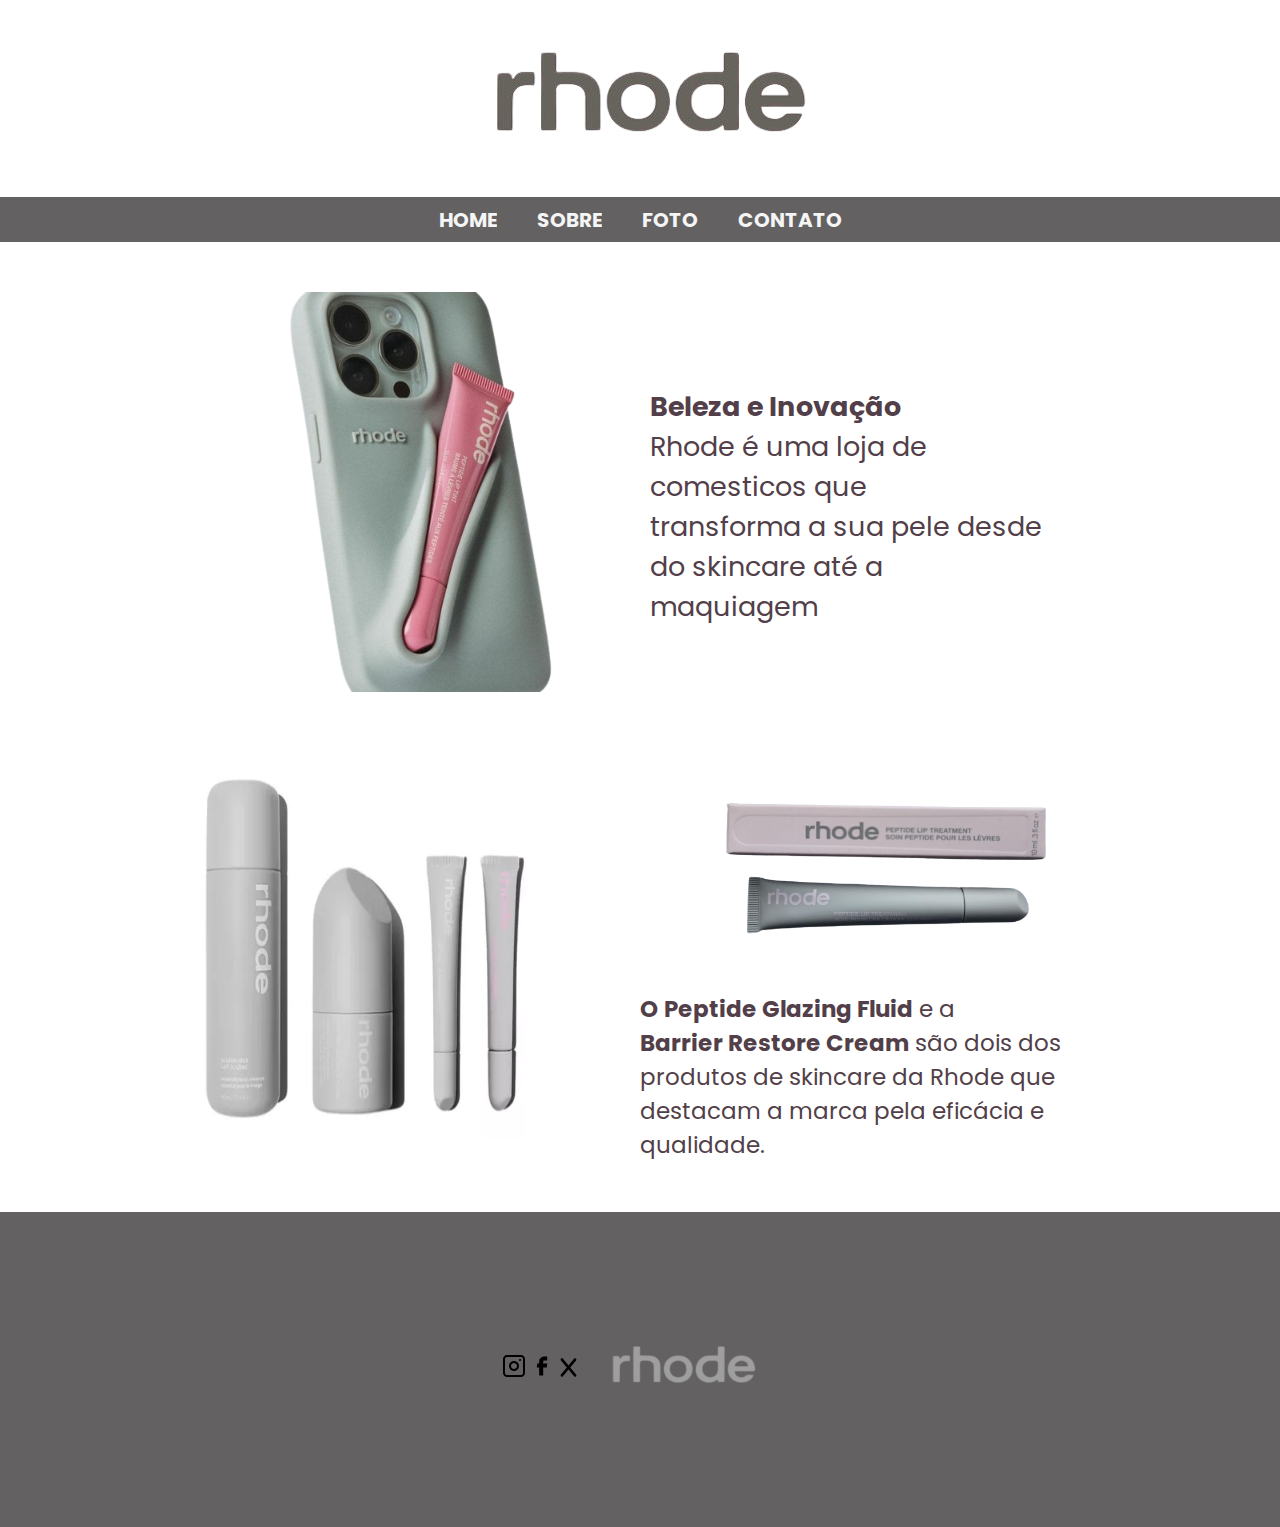
<file: index.html>
<!DOCTYPE html>
<html lang="pt-br">
<head>
    <meta charset="UTF-8">
    <meta http-equiv="X-UA-Compatible" content="IE=edge">
    <meta name="viewport" content="width=device-width, initial-scale=1.0">
    <link rel="stylesheet" href="css/style.css">
    <style>
        @import url('https://fonts.googleapis.com/css2?family=Poppins:ital,wght@0,100;0,200;0,300;0,400;0,500;0,600;0,700;0,800;0,900;1,100;1,200;1,300;1,400;1,500;1,600;1,700;1,800;1,900&display=swap');
        </style>

    <title>Rhode</title>
</head>
<body>
    <header><img src="img/logo-rhode.png" alt=""></header>
    <div class="menu">
        <a href="index.html">HOME</a>
        <a href="sobre.html">SOBRE</a>
        <a href="foto.html">FOTO</a>
        <a href="contato.html">CONTATO</a>
    </div>
    <section>
        <img src="img/capinha-iphone.png" alt="capinha de celular" width="400px">
        <p><strong>Beleza e Inovação</strong>
        <br> Rhode é uma loja de comesticos que <br>transforma a sua pele desde do skincare até a maquiagem</p>
    </section>

    <div class="ftos">
        <div class="img2">
                <img src="img/home2.webp" alt="" width="350px" height="380px">
        </div>
        <div class="img3">
                <img src="img/home3.png" alt="" height="250px" width="400px">
                <p class="te"> <strong>O Peptide Glazing Fluid</strong> e a<br> <strong>Barrier Restore Cream</strong> são dois dos produtos de skincare da Rhode que destacam a marca pela eficácia e qualidade.</p>
               
        </div>
    </div>
    
    <div class="rodape">
        <div class="logos-footer">
            <img src="img/instagram-logo.svg" alt="">
            <img src="img/logo-facebook.svg" alt="">
            <img src="img/x-logo.svg" alt="" width="21px" height="21px">
        </div>
        
        <div class="footer-logo-rhode">
            <img src="img/footer-logo-rhode.png" alt="" width="200">
        </div>
    </div>
  
       
  
</body>
</html>
</file>
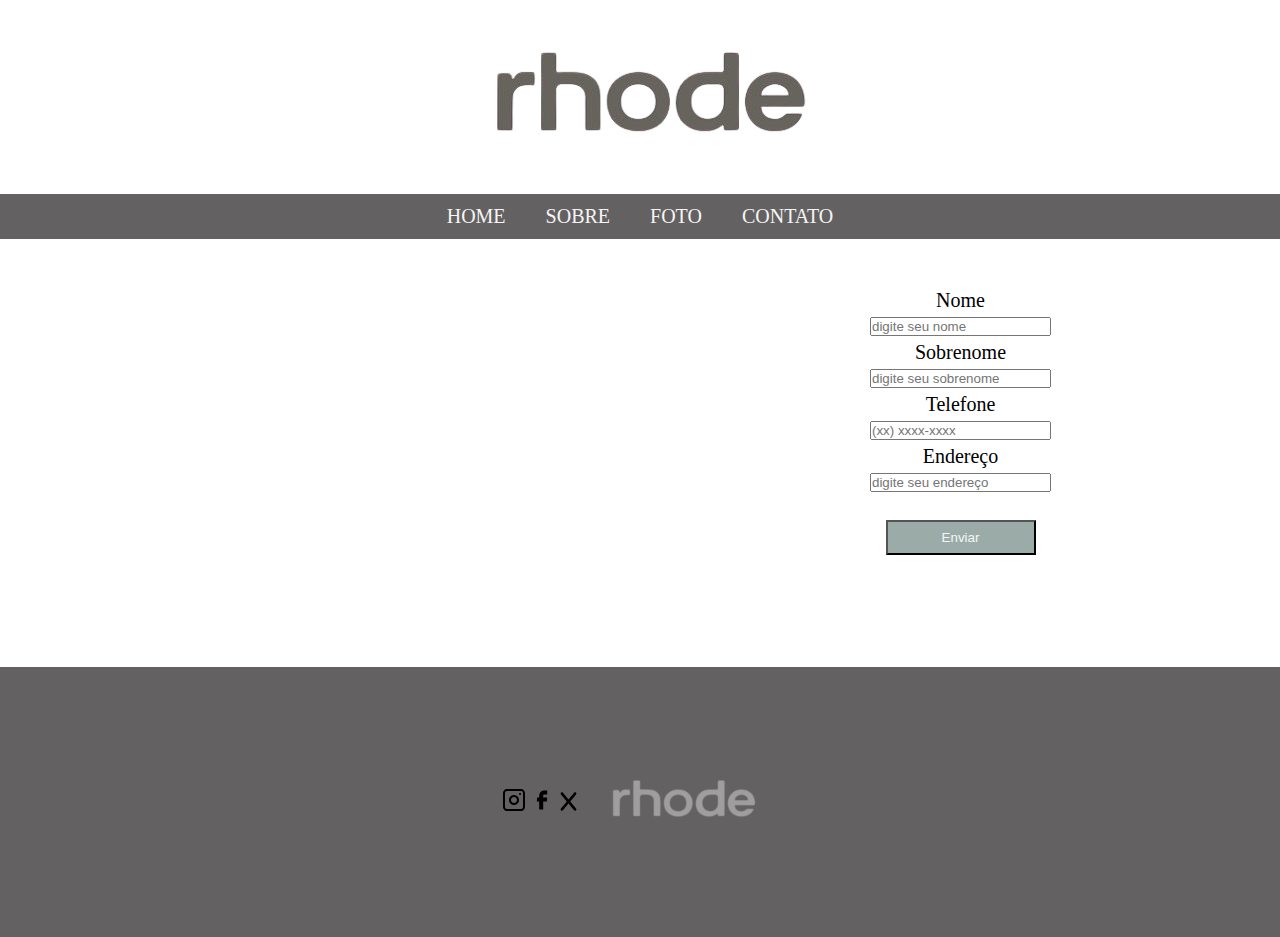
<file: contato.html>
<!DOCTYPE html>
<html lang="pt-br">
<head>
    <meta charset="UTF-8">
    <meta name="viewport" content="width=device-width, initial-scale=1.0">
    <link rel="stylesheet" href="css/contato.css">
    <style>
        @import url('https://fonts.googleapis.com/css2?family=Poppins:ital,wght@0,100;0,200;0,300;0,400;0,500;0,600;0,700;0,800;0,900;1,100;1,200;1,300;1,400;1,500;1,600;1,700;1,800;1,900&display=swap');
        </style>
    <title>rhode</title>
</head>
<body>
    <header><img src="img/logo-rhode.png" alt=""></header>
    <div class="menu">
     <a href="index.html">HOME</a>
        <a href="sobre.html">SOBRE</a>
        <a href="foto.html">FOTO</a>
        <a href="contato.html">CONTATO</a>
    </div>
    <div class="form">
        <form action="#">
            <div class="input-grupo"> 

            <label for="name">Nome</label> 
            <input id ="name" type="text" name="name" placeholder="digite seu nome" required> 

            <label for="sobrenome">Sobrenome</label>
            <input id ="sobrenome" type="text" name="sobrenome" placeholder="digite seu sobrenome" required> 
    
            <label for="telefone">Telefone</label>
            <input id ="telefone" type="text" name="telefone" placeholder="(xx) xxxx-xxxx"  required> 

            <label for="Endereço">Endereço</label>
             <input id ="Endereço" type="text" name="Endereço" placeholder="digite seu endereço" required>

            <div class="button">
              <br><button><a href="Enviar">Enviar</a> </button> 
            </div> 
            </div>
    </div>       
        </form>

        <div class="rodape">
            <div class="logos-footer">
                <img src="img/instagram-logo.svg" alt="">
                <img src="img/logo-facebook.svg" alt="">
                <img src="img/x-logo.svg" alt="" width="21px" height="21px">
            </div>
            
            <div class="footer-logo-rhode">
                <img src="img/footer-logo-rhode.png" alt="" width="200">
            </div>
        </div>
</body>
</html>
</file>
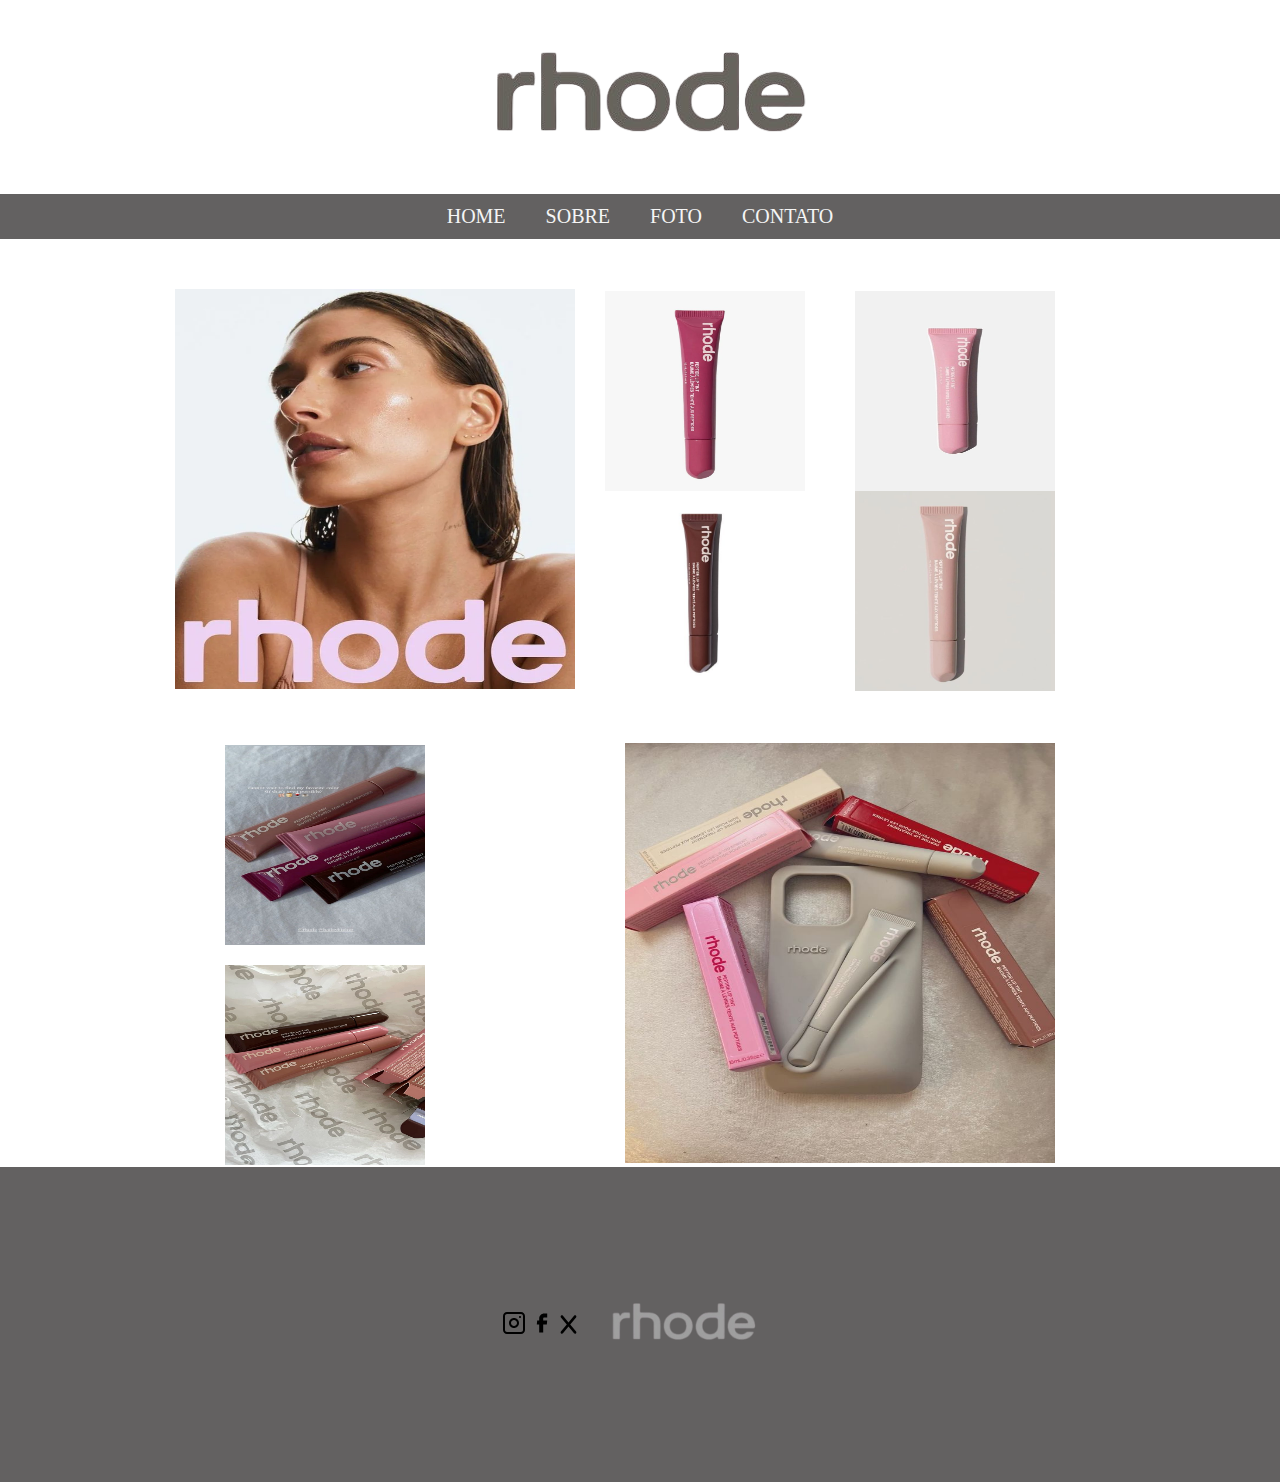
<file: foto.html>
<!DOCTYPE html>
<html lang="pt-br">
<head>
    <meta charset="UTF-8">
    <meta http-equiv="X-UA-Compatible" content="IE=edge">
    <meta name="viewport" content="width=device-width, initial-scale=1.0">
    <link rel="stylesheet" href="css/foto.css">
    <style>
        @import url('https://fonts.googleapis.com/css2?family=Poppins:ital,wght@0,100;0,200;0,300;0,400;0,500;0,600;0,700;0,800;0,900;1,100;1,200;1,300;1,400;1,500;1,600;1,700;1,800;1,900&display=swap');
        </style>
    <title>Rhode</title>
</head>
<body>
    <header><img src="img/logo-rhode.png" alt=""></header>
    <div class="menu">
        <a href="index.html">HOME</a>
        <a href="sobre.html">SOBRE</a>
        <a href="foto.html">FOTO</a>
        <a href="contato.html">CONTATO</a>
    </div>
   <div class="pai">
    <div class="filha">
        <img src="img/foto1.webp" alt="" width="400px" height="400px">
    </div>
    <div class="filhadois">
        <img src="img/foto2.jfif" alt="" height="200px" width="200px">
        <img src="img/foto3.jfif" alt="" height="200px" width="200px" >
        <img src="img/foto4.jfif" alt="" height="200px" width="200px">
        <img src="img/foto5.jfif" alt="" height="200px" width="200px">
    </div>
   </div>
   <div class="mae">
    <div class="filho">
    <img src="img/foto6.jfif" alt="" height="200px" width="200px" >
    <img src="img/foto7.jfif" alt="" height="200px" width="200px">
    </div>
    <div class="filhodois">
        <img src="img/foto8.jfif" alt=""width="430px" height="420px" >
    </div>
   </div>
   
    <div class="rodape">
        <div class="logos-footer">
            <img src="img/instagram-logo.svg" alt="">
            <img src="img/logo-facebook.svg" alt="">
            <img src="img/x-logo.svg" alt="" width="21px" height="21px">
        </div>
        
        <div class="footer-logo-rhode">
            <img src="img/footer-logo-rhode.png" alt="" width="200">
        </div>
    </div>

  
 </body>
 </html>
</file>
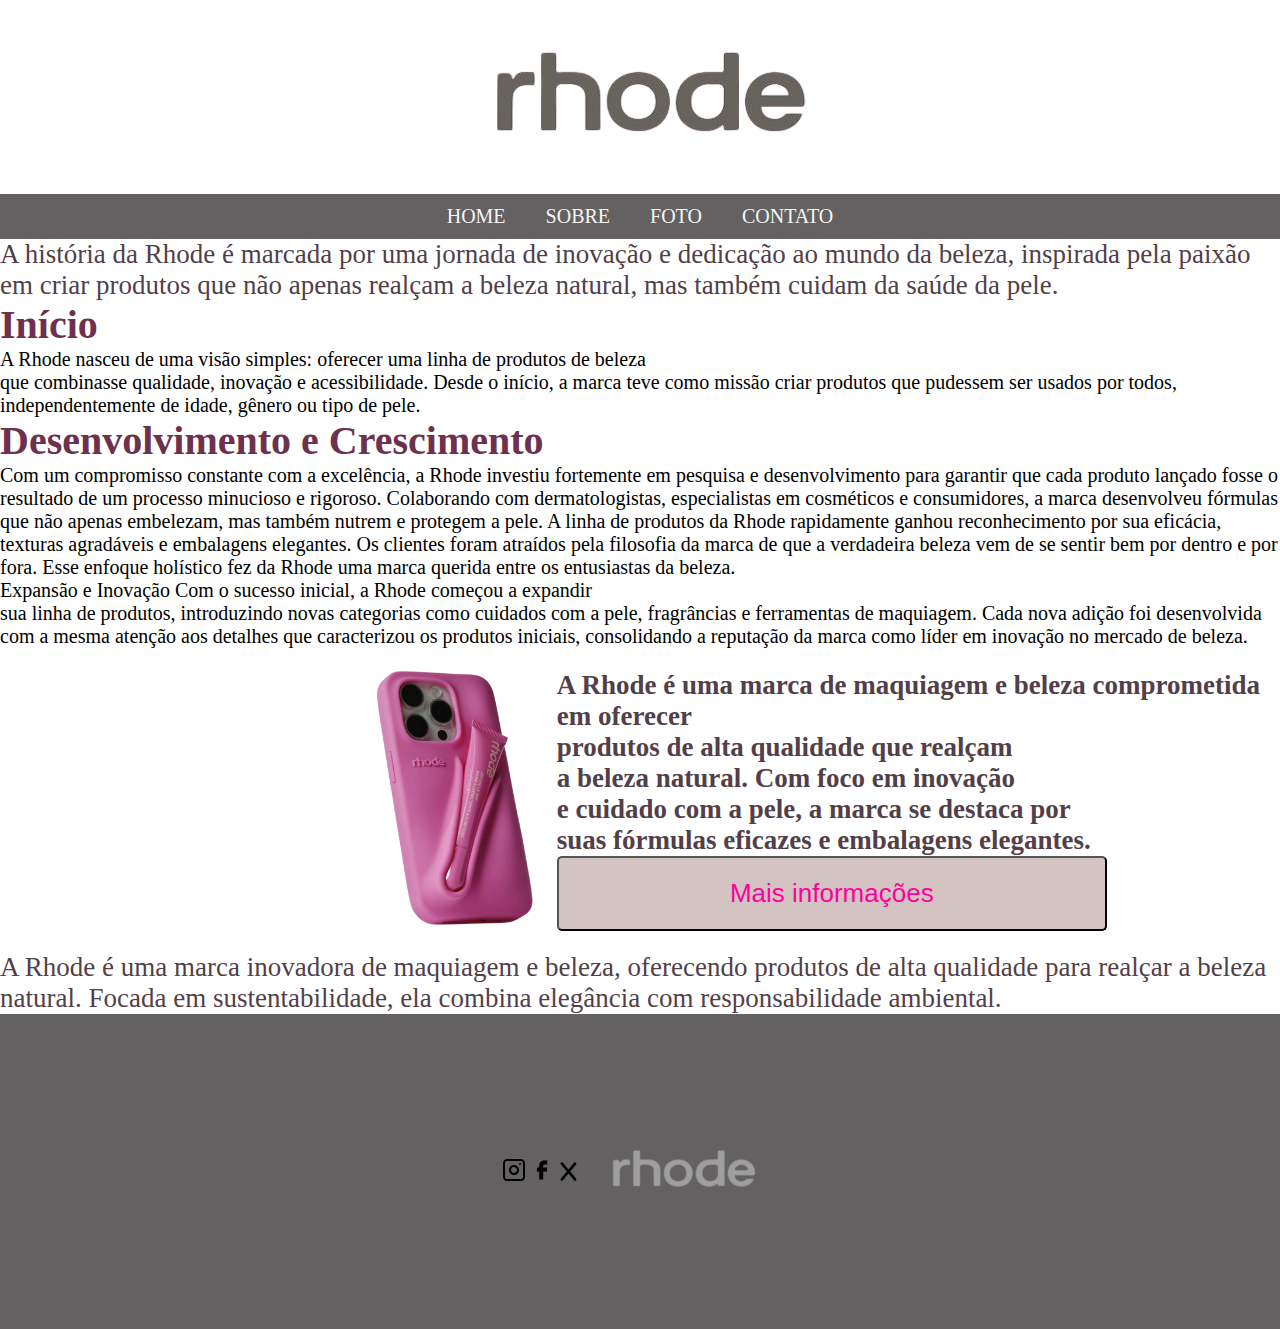
<file: sobre.html>
<!DOCTYPE html>
<html lang="pt-br">
<head>
    <meta charset="UTF-8">
    <meta name="viewport" content="width=device-width, initial-scale=1.0">
    <link rel="stylesheet" href="css/sobre.css">
    <style>
        @import url('https://fonts.googleapis.com/css2?family=Poppins:ital,wght@0,100;0,200;0,300;0,400;0,500;0,600;0,700;0,800;0,900;1,100;1,200;1,300;1,400;1,500;1,600;1,700;1,800;1,900&display=swap');
        </style>
    <title>rhode</title>
</head>
<body>
    <header><img src="img/logo-rhode.png" alt=""></header>
    <div class="menu">
     <a href="index.html">HOME</a>
        <a href="sobre.html">SOBRE</a>
        <a href="foto.html">FOTO</a>
        <a href="contato.html">CONTATO</a>
    </div>
    <div class="texto">
        <p>A história da Rhode é marcada por uma jornada de inovação e dedicação ao mundo da beleza, inspirada pela paixão em criar produtos que não apenas realçam a beleza natural, mas também cuidam da saúde da pele.

            <h1>Início</h1>
            A Rhode nasceu de uma visão simples: oferecer uma linha de produtos de beleza<br> que combinasse qualidade, inovação e acessibilidade. Desde o início, a marca teve como missão criar produtos que pudessem ser usados por todos, independentemente de idade, gênero ou tipo de pele.
            
            <h1>Desenvolvimento e Crescimento</h1>
            <p></p>
            Com um compromisso constante com a excelência, a Rhode investiu fortemente em pesquisa e desenvolvimento para garantir que cada produto lançado fosse o resultado de um processo minucioso e rigoroso. Colaborando com dermatologistas, especialistas em cosméticos e consumidores, a marca desenvolveu fórmulas que não apenas embelezam, mas também nutrem e protegem a pele.
            
            A linha de produtos da Rhode rapidamente ganhou reconhecimento por sua eficácia, texturas agradáveis e embalagens elegantes. Os clientes foram atraídos pela filosofia da marca de que a verdadeira beleza vem de se sentir bem por dentro e por fora. Esse enfoque holístico fez da Rhode uma marca querida entre os entusiastas da beleza.
            <br>
            Expansão e Inovação
            Com o sucesso inicial, a Rhode começou a expandir <br>sua linha de produtos, introduzindo novas categorias como cuidados com a pele, fragrâncias e ferramentas de maquiagem. Cada nova adição foi desenvolvida com a mesma atenção aos detalhes que caracterizou os produtos iniciais, consolidando a reputação da marca como líder em inovação no mercado de beleza.</p>
        </p></div>
        <div class="botao">
                <div class="imgg">
                <img src="img/sobre-capinha.png" alt="" width="300px" height="300px">
                </div>
                <div class="text">
                  <strong> <p>A Rhode é uma marca de maquiagem e beleza comprometida em oferecer <br>
                    produtos de alta qualidade que realçam <br>a beleza natural. Com foco em inovação<br> e cuidado com a pele, a marca se destaca por<br> suas fórmulas eficazes e embalagens elegantes.</p></strong>
                    <button>Mais informações</button>
                </div>
        </div>
        <p>A Rhode é uma marca inovadora de maquiagem e beleza, oferecendo produtos de alta qualidade para realçar a beleza natural. Focada em sustentabilidade, ela combina elegância com responsabilidade ambiental.</p>
        
        <div class="rodape">
            <div class="logos-footer">
                <img src="img/instagram-logo.svg" alt="">
                <img src="img/logo-facebook.svg" alt="">
                <img src="img/x-logo.svg" alt="" width="21px" height="21px">
            </div>
            
            <div class="footer-logo-rhode">
                <img src="img/footer-logo-rhode.png" alt="" width="200">
            </div>
        </div>
</body>
    
</html>
</file>
<file: css/style.css>
*{
    margin: 0;
    padding: 0;
    overflow-x: hidden;
    font-family: "Poppins", sans-serif;
}

header{
    text-align: center;
    }

    .menu{
        display: flex;
        align-items: center;
        justify-content: center;
        text-align: center;
        gap: 40px;
        font-size: 20px;
        width: 100vw;
        height: 5vh;
        background-color: #636161;
    }
    a{
        text-decoration: none;
        color: whitesmoke;
        font-weight: 700;
        transition: 1s all;
    }

    a:hover{
        transform: scale(1.1);
        color: #c9c9c9;
    }
    section{
        display: flex;
        justify-content: center;
        align-items: center;
        gap: 20px;
        color: gray;
        font-size: 30px;
        margin-top: 50px;
    }

    section > img{
        border-radius: 20px;
    }
    section > p{
        margin-top: 30px;
        width: 400px;
    }
    .ftos{
        display: flex;
        justify-content: center;
        align-items: center;
        gap: 100px;
        margin-top: 50px; 
        margin-bottom: 50px;
    }
    
    .img2{
        margin-left: 50px;
    }
    .img3{
        display: flex;
        flex-direction: column;
        justify-content: center;
        align-items: center;
    }

    .img3 > p{
        width: 500px;
    }

    p{
        font-size: 27px;
        color: #523f49; 
    }
    
    .te{
        font-size: 23px;

    }
    .rodape{
        background-color: #636161;
        width: 100vw;
        height: 35vh;
        display: flex;
        justify-content: center;
        align-items: center;
        
    }
</file>
<file: css/contato.css>
*{
    margin: 0;
    padding: 0;
}

header{
    text-align: center;
    }

    .menu{
        display: flex;
        align-items: center;
        justify-content: center;
        text-align: center;
        gap: 40px;
        font-size: 20px;
        width: 100vw;
        height: 5vh;
        background-color: #636161;
    }
    a{
        text-decoration: none;
        color: whitesmoke;
    }

    
    .input-grupo{
        display: flex;
        flex-direction: column;
        justify-content: center;
        align-items: center;
        gap: 5px;
        margin-top: 50px;
        margin-left: 870px;
    }


    .form{
        width: 1000px;
        display: flex;
        justify-items: center;
        align-items: center;
        font-size: 20px;
        
        
    }
     button{
        background-color: #9baca8;
        height: 35px;
        width: 150px;

        
    }
    .rodape{
        background-color: #636161;
        margin-top: 112px;
        margin-bottom: 0;
        width: 100vw;
        height: 30vh;
        display: flex;
        justify-content: center;
        align-items: center;
        
    }
</file>
<file: css/foto.css>
*{
    margin: 0;
    padding: 0;
    overflow-x: hidden;
}

header{
    text-align: center;
    }

    .menu{
        display: flex;
        align-items: center;
        justify-content: center;
        text-align: center;
        gap: 40px;
        font-size: 20px;
        width: 100vw;
        height: 5vh;
        background-color: #636161;
    }
    a{
        text-decoration: none;
        color: whitesmoke;
    }
    .pai{
        display: flex;
        justify-content: center;
        align-items: center;
        margin-top: 50px;
    }
    .filhadois{
        display: grid;
        grid-template-columns: repeat(2,250px);
        grid-template-rows: repeat(2,auto);
        padding-left: 30px;
    }
    .mae{
        display: flex;
        justify-content: center;
        align-items: center;
        padding-top: 50px;
    }
    .filho{
        
        flex-direction: column;
        display: flex;
        justify-content: center;
        align-items: center;
        padding-right: 200px;
        gap: 20px;
    }
    .rodape{
        background-color: #636161;
        width: 100vw;
        height: 35vh;
        display: flex;
        justify-content: center;
        align-items: center;
    }
</file>
<file: css/sobre.css>
*{
    margin: 0;
    padding: 0;
    overflow-x: hidden;
}

header{
    text-align: center;
    }

    .menu{
        display: flex;
        align-items: center;
        justify-content: center;
        text-align: center;
        gap: 40px;
        font-size: 20px;
        width: 100vw;
        height: 5vh;
        background-color: #636161;
    }
    a{
        text-decoration: none;
        color: whitesmoke;
    }

h1{
    color: rgb(109, 49, 77);
  
}
.botao{
    display: flex;
    justify-content: center;
    align-items: center;
}
.texto{
    font-size: 20px;
}
.imgg{
    margin-left: 300px; 
}
.text{
    
    font-size: 27px;
    color: #523f49;

}
button{
    color: rgb(255, 0, 157);
    background-color: rgb(211, 195, 195);
    height: 75px;
    border-radius: 5px;
    text-decoration: none;
    width: 550px;
    font-size: 26px;
}
p{
    
    font-size: 27px;
    color: #523f49;
}
.rodape{
    background-color: #636161;
    width: 100vw;
    height: 35vh;
    display: flex;
    justify-content: center;
    align-items: center;
}
</file>
